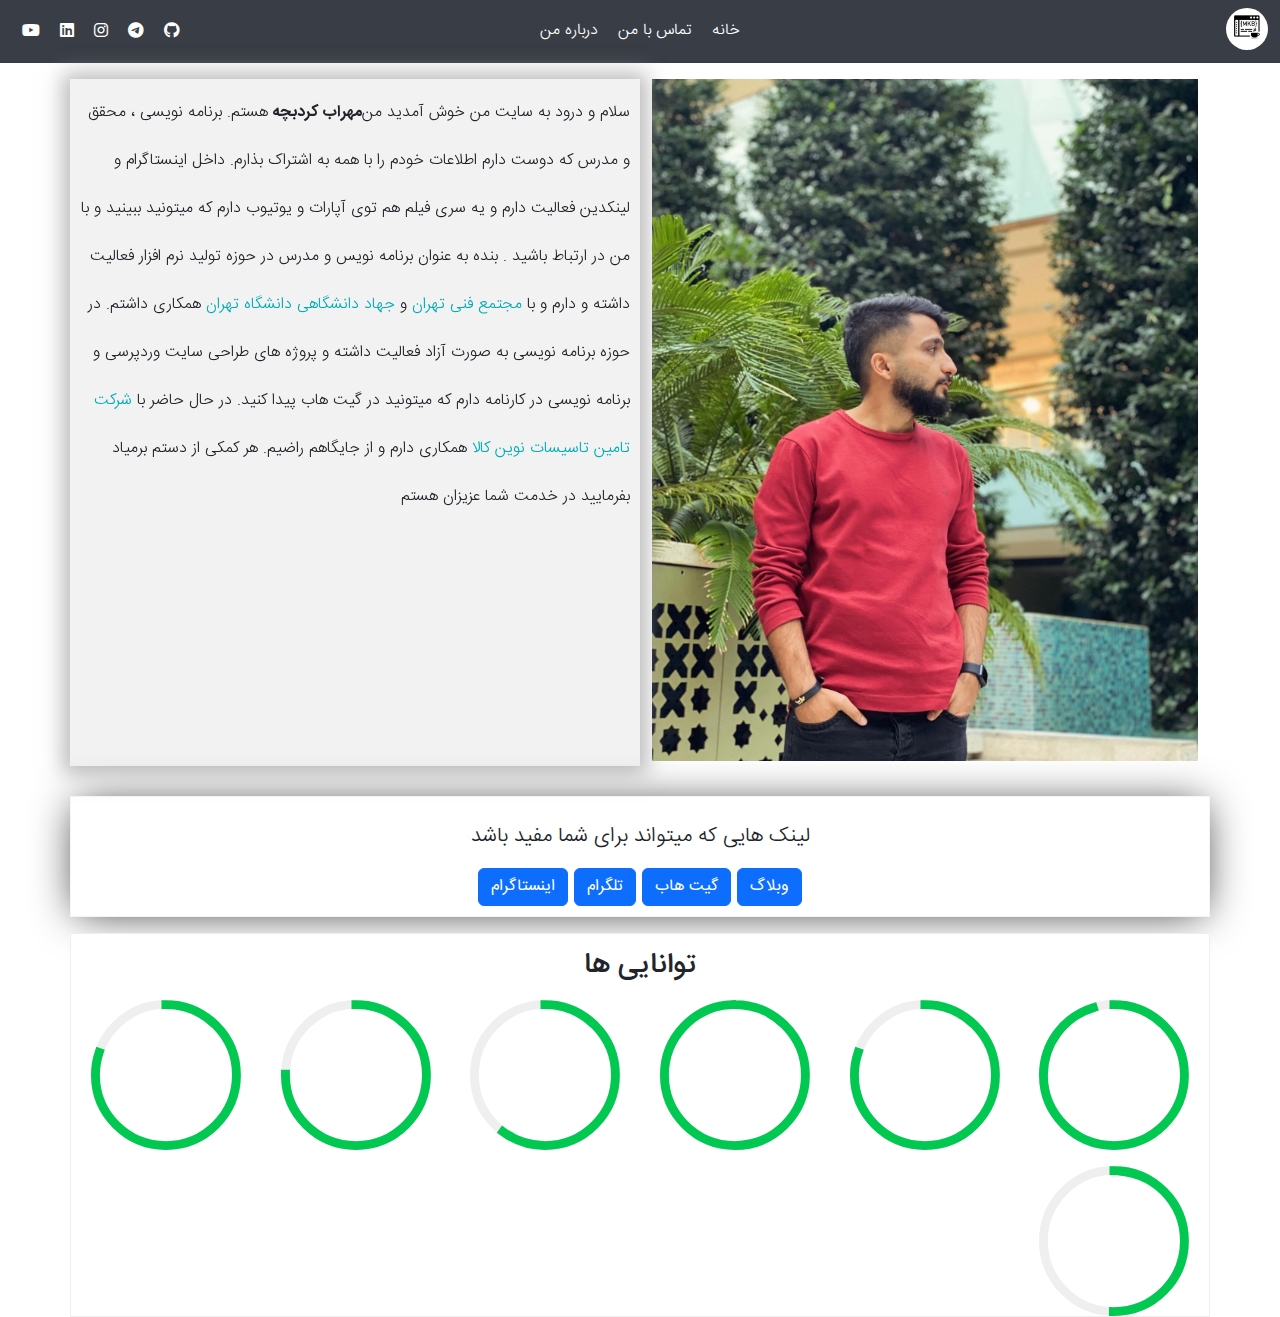
<file: index.html>
<!DOCTYPE html>
<html lang="fa" dir="rtl">

<head>
    <meta charset="UTF-8">
    <title>مهراب کردبچه</title>
    <meta name="viewport" content="width=device-width, initial-scale=1" />
    <meta name="description" content="سلام به سایت من خوش آمدید بسیار مشتاقم برای همکاری با شما برای انجام پروژه های برنامه نویسی و آموزش برنامه نویسی به شما دوست گرامی بنده مهراب کردبچه هستم و آماده خدمت و 
     و همکاری با شما ">
     <meta name="robots" content="index" />
    <link href="https://cdn.jsdelivr.net/npm/bootstrap@5.3.2/dist/css/bootstrap.min.css" rel="stylesheet">
    <link rel="icon" type="image/x-icon" href="assets/images/logo.webp">
    <link rel="stylesheet" href="assets/progressbar/progresscircle.css">
    <link rel="stylesheet" href="assets/fonts/css/style.css">
    <link href="https://fonts.googleapis.com/css?family=Raleway:400,300,600,800,900" rel="stylesheet" type="text/css">
    <link rel="stylesheet" href="https://cdnjs.cloudflare.com/ajax/libs/font-awesome/6.5.1/css/all.min.css">
    <link rel="stylesheet" href="https://unpkg.com/aos@next/dist/aos.css" />
    <link href="assets/css/style.css" rel="stylesheet">
</head>

<body>

    <header id="header">
        <div class="desktop-header">
            <div class="navbar">
                <div class="container-fluid">
                    <div class="col logo-col">
                        <a href="index.html">
                            <img src="assets/images/logo.webp" alt="mehrab kordbacheh logo">
                        </a>
                    </div>
                    <div class="main-menu col">
                        <nav>
                            <ul>
                                <li>
                                    <a href="index.html">خانه</a>
                                </li>
                                <li>
                                    <a href="contact.html">تماس با من</a>
                                </li>
                                <li>
                                    <a href="about.html">درباره من</a>
                                </li>
                            </ul>
                        </nav>
                    </div>
                    <div class=" col social-fonts">
                        <ul>
                            <li>
                                <a href="https://github.com/Mehrabkb">
                                    <i class="fa-brands fa-github"></i>
                                </a>
                            </li>
                            <li>
                                <a href="https://t.me/mehrabkb">
                                    <i class="fa-brands fa-telegram"></i>
                                </a>
                            </li>
                            <li>
                                <a href="https://instagram.com/mehrabviolin">
                                    <i class="fa-brands fa-instagram"></i>
                                </a>
                            </li>
                            <li>
                                <a href="https://www.linkedin.com/in/mehrab-kordbacheh-908ab2192">
                                    <i class="fa-brands fa-linkedin"></i>
                                </a>
                            </li>
                            <li>
                                <a href="https://www.youtube.com/@mehrabkordbacheh2090">
                                    <i class="fa-brands fa-youtube"></i>
                                </a>
                            </li>
                        </ul>
                    </div>
                </div>
            </div>
        </div>
        <div class="mobile-header">
            <div class="container-fluid h-100">
                <div class="row h-100">
                    <div class="col-3 menu-btn">
                        <button>
                            <i class="fa-solid fa-bars"></i>
                        </button>
                    </div>
                    <div class="col-6 logo-mobile">
                        <a href="index.html">
                            <img src="assets/images/logo.webp" alt="mehrab kordbacheh">
                        </a>
                    </div>
                    <div class="col-3 empty"></div>
                </div>
            </div>
        </div>
    </header>
    <div class="mobile-menu">
        <nav>
            <ul class="main-menu-mobile">
                <li>
                    <a href="index.html">
                        خانه
                    </a>
                </li>
                <li>
                    <a href="about.html">
                        درباره من
                    </a>
                </li>
                <li>
                    <a href="contact.html">
                        تماس با من
                    </a>
                </li>
                <li>
                    <ul>
                        <li>
                            <a href="https://github.com/Mehrabkb">
                                <i class="fa-brands fa-github"></i>
                            </a>
                        </li>
                        <li>
                            <a href="https://t.me/mehrabkb">
                                <i class="fa-brands fa-telegram"></i>
                            </a>
                        </li>
                        <li>
                            <a href="https://instagram.com/mehrabviolin">
                                <i class="fa-brands fa-instagram"></i>
                            </a>
                        </li>
                        <li>
                            <a href="https://www.linkedin.com/in/mehrab-kordbacheh-908ab2192">
                                <i class="fa-brands fa-linkedin"></i>
                            </a>
                        </li>
                        <li>
                            <a href="https://www.youtube.com/@mehrabkordbacheh2090">
                                <i class="fa-brands fa-youtube"></i>
                            </a>
                        </li>
                    </ul>
                </li>
            </ul>
        </nav>
    </div>
    <main>
        <div class="container">
            <div class="row">
                    <div class="col-12 col-md-6  mt-3" data-aos="fade-right">
                        <img class="w-100" src="assets/images/mehrabkordbacheh.jpeg" alt="مهراب کردبچه">
                    </div>
                    <div class="top-info mt-3 col-12 col-md-6 " data-aos="fade-left">
                        <p class="d-inline-block"> سلام و درود به سایت من خوش آمدید من <h1 class="d-inline">مهراب کردبچه  </h1> هستم.
                            برنامه نویسی ، محقق و مدرس که دوست دارم اطلاعات خودم را با همه به اشتراک بذارم.
                            داخل اینستاگرام و لینکدین فعالیت دارم و یه سری فیلم هم توی آپارات و یوتیوب دارم که میتونید ببینید و با من در ارتباط باشید .
                            بنده به عنوان برنامه نویس و مدرس در حوزه تولید نرم افزار فعالیت داشته و دارم و با <a href="https://mftplus.com/" target="_blank">مجتمع فنی تهران</a> و <a href="https://jtehran.com/center/6/%D8%AC%D9%87%D8%A7%D8%AF-%D8%AA%D9%87%D8%B1%D8%A7%D9%86-%DA%A9%D8%A7%D9%85%D9%BE%DB%8C%D9%88%D8%AA%D8%B1/" target="_blank">جهاد دانشگاهی دانشگاه تهران</a> همکاری داشتم. 
                            در حوزه برنامه نویسی به صورت آزاد فعالیت داشته و پروژه های طراحی سایت وردپرسی و برنامه نویسی در کارنامه دارم که میتونید در گیت هاب پیدا کنید. 
                            در حال حاضر با <a href="https://tasisatkhane.com" target="_blank">شرکت تامین تاسیسات نوین کالا</a> همکاری دارم و از جایگاهم راضیم.
                            هر کمکی از دستم برمیاد بفرمایید در خدمت شما عزیزان هستم 
                        </p>
                    </div>
            </div>
            <div class="row">
                <div class="col-12 links-main">
                    <p>لینک هایی که میتواند برای شما مفید باشد </p>
                    <div class="buttons">
                        <a class="btn btn-primary" href="http://mehrabkordbacheh.ir">
                            وبلاگ
                        </a>
                        <a class="btn btn-primary" href="https://github.com/mehrabkb">
                            گیت هاب
                        </a>
                        <a class="btn btn-primary" href="https://t.me/@mehrabkb">
                            تلگرام
                        </a>
                        <a class="btn btn-primary" href="https://instagram.com/mehrabviolin">
                            اینستاگرام
                        </a>
                    </div> 
                </div>
                <div class="col-12 mt-3 skills bg-white">
                    <h2 class="text-center fs-3 mt-3 bg-white">
                        توانایی ها 
                    </h2>
                    <div class="row ">
                        <div class="col-md-2 mt-3  col-6 text-center">
                            <div class="circlechart" data-percentage="95"> Php </div>
                        </div>
                        <div class="col-md-2 mt-3  col-6 text-center">
                            <div class="circlechart" data-percentage="80"> JAVA SCRIPT </div>
                        </div>
                        <div class="col-md-2 mt-3  col-6 text-center">
                            <div class="circlechart" data-percentage="99"> HTML , CSS </div>
                        </div>
                        <div class="col-md-2 mt-3  col-6 text-center">
                            <div class="circlechart" data-percentage="60"> PYTHON </div>
                        </div>
                        <div class="col-md-2 mt-3  col-6 text-center">
                            <div class="circlechart" data-percentage="75"> LINUX </div>
                        </div>
                        <div class="col-md-2 mt-3  col-6 text-center">
                            <div class="circlechart" data-percentage="80"> LARAVEL </div>
                        </div>
                        <div class="col-md-2 mt-3  col-6 text-center">
                            <div class="circlechart" data-percentage="50"> C AND C++ </div>
                        </div>
                    </div>
                </div>
            </div>
        </div>
    </main>
    <script src="https://code.jquery.com/jquery-3.7.1.min.js"></script>
    <script src="assets/progressbar/progresscircle.js"></script>
    <script src="https://unpkg.com/aos@next/dist/aos.js"></script>
    <script src="assets/script/script.js"></script>
    <script>
        AOS.init();
        $('.circlechart').circlechart();
    </script>
</body>
</html>
</file>
<file: assets/fonts/css/style.css>
﻿@import url(fontiran.css); /* لینک فایلی که وظیفه بارگذاری فونت ها را برعهده دارد */
body {
	font-family: IRANSans !important;
	font-weight: 300;
	direction: rtl;
	background-color: #E2E2E2;
	margin: 0;
}
h1, h2, h3, h4, h5, h6,input, textarea {
	font-family: IRANSans !important;
}
h1 {
	font-weight: bold;
}
.wrapper {
	max-width: 900px;
	margin: 0 auto;
}
.ltr {
	direction: ltr;
}
.text-right {
	text-align: right;
}
.text-center {
	text-align: center;
}
.text-left {
	text-align: left;
}
.text-small {
	font-size: 0.8em;
}
.text-xsmall {
	font-size: 0.6em;
}
.text-large {
	font-size: 1.2em;
}
.text-xlarge {
	font-size: 1.4em;
}
.text-underline {
	text-decoration:underline;
}
.text-ultralight {
	font-weight: 200;
}
.text-light {
	font-weight: 300;
}
.text-regular {
	font-weight: normal;
}
.text-medium {
	font-weight: 500;
}
.text-bold {
	font-weight: bold;
}
blockquote {
	font-weight: 500;
	padding: 10px;
	border: 1px dashed #666666;
}

.mainbox {
	width: 100%;
	background-color: #EFEFEF;
	display: table;
	margin-bottom: 30px;
	border-right: 8px solid #FFFF33;
}

.mainboxnegativ {
	width: 100%;
	background-color: #000000;
	display: table;
	margin-bottom: 30px;
	border-right: 8px solid #FFFF33;
	color: #F9F9F9;
}

.mainbox2 {
	font-size: 1em;
	width: 90%;
	padding-right: 20px;
	padding-top: 10px;
	padding-bottom: 10px;
}

.mainbox3 {
	width: 100%;
	background-color: #b8b8b8;
	display: table;
	margin-bottom: 30px;
	border-right: 8px solid #bd70ff;
}

.mainbox2negativ {
	font-size: 1em;
	color: #F9F9F9;
	background-color: #000000;
	padding-right: 20px;
}

.farsiparagraph {
	font-size: 1em;
	width: 47%;
	float:right;
	padding-right: 20px;
	padding-top: 10px;
	padding-bottom: 10px;

}
.englishparagraph {
	font-size: 1em;
	width: 47%;
	float: left;
	direction:ltr;
	padding-left: 20px;
	padding-top: 10px;
	padding-bottom: 10px;


}
.rightbox {
	width: 60%;
	padding-right: 20px;
	padding-left: 5px;
	float: right;
	margin-left: 10px;
	margin-bottom: 0px;
	min-width: 0px;
	background-color: #F7F7F7;

}

.titelbox {
	width: 60%;
	padding-right: 25px;
	padding-left: 0px;
	float: right;
	margin-left: 10px;
	margin-bottom: 0px;
	min-width: 0px;
	background-color: #F2F2F2;
	color: #4B4B4B;
}


.lefttbox {
	
	padding-right: 20px;
	padding-left: 4px;
	float: right;
	margin-bottom: 10px;
	min-width: 0px;
}

.alphabet {
	width: 35%;
	float: left;
	font-size: 21em;
	text-align: center;
	font-weight: 500;
	color: #999999;
}

.alphabet2 {
	width: 35%;
	float: left;
	direction: ltr;
	font-size: 1.6em;
	text-align: left;
	font-weight: 500;
	color: #333333;
	margin-top: 100px;
}
.footer {
	font-weight: 300;
	font-size: 0.7em;
	text-align: center;
	direction: ltr;
	margin-bottom: 0px;
	padding-bottom: 0px;
}
</file>
<file: assets/progressbar/progresscircle.css>
/**
 * Inspiration for this project found at:
 * https://markus.oberlehner.net/blog/pure-css-animated-svg-circle-chart
 * 1. The `reverse` animation direction plays the animation backwards
 *    which makes it start at the stroke offset 100 which means displaying
 *    no stroke at all and animating it to the value defined in the SVG
 *    via the inline `stroke-dashoffset` attribute.
 * 2. Rotate by -90 degree to make the starting point of the
 *    stroke the top of the circle.
 * 3. Using CSS transforms on SVG elements is not supported by Internet Explorer
 *    and Edge, use the transform attribute directly on the SVG element as a
 * .  workaround.
 */

.circle-chart {
  width: 150px;
  height: 150px;
}

.circle-chart__circle {
  stroke: #00acc1;
  stroke-width: 2;
  stroke-linecap: square;
  fill: none;
  animation: circle-chart-fill 2s reverse; /* 1 */ 
  transform: rotate(-90deg); /* 2, 3 */
  transform-origin: center; /* 4 */
}

/**
 * 1. Rotate by -90 degree to make the starting point of the
 *    stroke the top of the circle.
 * 2. Scaling mirrors the circle to make the stroke move right
 *    to mark a positive chart value.
 * 3. Using CSS transforms on SVG elements is not supported by Internet Explorer
 *    and Edge, use the transform attribute directly on the SVG element as a
 * .  workaround.
 */

.circle-chart__circle--negative {
  transform: rotate(-90deg) scale(1,-1); /* 1, 2, 3 */
}

.circle-chart__background {
  stroke: #efefef;
  stroke-width: 2;
  fill: none; 
}

.circle-chart__info {
  animation: circle-chart-appear 2s forwards;
  opacity: 0;
  transform: translateY(0.3em);
}

.circle-chart__percent {
  alignment-baseline: central;
  text-anchor: middle;
  font-size: 8px;
}

.circle-chart__subline {
    alignment-baseline: central;
    text-anchor: middle;
    font-size: 3px;
}

.success-stroke {
  stroke: #00C851;
}

.warning-stroke {
  stroke: #ffbb33;
}

.danger-stroke {
  stroke: #ff4444;
}

@keyframes circle-chart-fill {
  to { stroke-dasharray: 0 100; }
}

@keyframes circle-chart-appear {
  to {
    opacity: 1;
    transform: translateY(0);
  }
}
</file>
<file: assets/css/style.css>
/* 
html5doctor.com Reset Stylesheet
v1.6.1
Last Updated: 2010-09-17
Author: Richard Clark - http://richclarkdesign.com 
Twitter: @rich_clark
*/

html,
body,
div,
span,
object,
iframe,
h1,
h2,
h3,
h4,
h5,
h6,
p,
blockquote,
pre,
abbr,
address,
cite,
code,
del,
dfn,
em,
img,
ins,
kbd,
q,
samp,
small,
strong,
sub,
sup,
var,
b,
i,
dl,
dt,
dd,
ol,
ul,
li,
fieldset,
form,
label,
legend,
table,
caption,
tbody,
tfoot,
thead,
tr,
th,
td,
article,
aside,
canvas,
details,
figcaption,
figure,
footer,
header,
hgroup,
menu,
nav,
section,
summary,
time,
mark,
audio,
video {
    margin: 0;
    padding: 0;
    border: 0;
    outline: 0;
    font-size: 100%;
    vertical-align: baseline;
    background: transparent;
}

body {
    line-height: 1;
}

article,
aside,
details,
figcaption,
figure,
footer,
header,
hgroup,
menu,
nav,
section {
    display: block;
}

nav ul {
    list-style: none;
}

blockquote,
q {
    quotes: none;
}

blockquote:before,
blockquote:after,
q:before,
q:after {
    content: '';
    content: none;
}

a {
    margin: 0;
    padding: 0;
    font-size: 100%;
    vertical-align: baseline;
    background: transparent;
}

/* change colours to suit your needs */
ins {
    background-color: #ff9;
    color: #000;
    text-decoration: none;
}

/* change colours to suit your needs */
mark {
    background-color: #ff9;
    color: #000;
    font-style: italic;
    font-weight: bold;
}

del {
    text-decoration: line-through;
}

abbr[title],
dfn[title] {
    border-bottom: 1px dotted;
    cursor: help;
}

table {
    border-collapse: collapse;
    border-spacing: 0;
}

/* change border colour to suit your needs */
hr {
    display: block;
    height: 1px;
    border: 0;
    border-top: 1px solid #cccccc;
    margin: 1em 0;
    padding: 0;
}

input,
select {
    vertical-align: middle;
}



/* Doctor HTML Added */


#header .dekstop-header {
    width: 100%;
    height: 60px;
}

#header .desktop-header .navbar {
    width: 100%;
    height: 100%;
    background: #393E46;
}

#header .desktop-header .navbar .logo-col img {
    width: 10%;
    border-radius: 50%;
}

#header .desktop-header .navbar .main-menu {
    height: 100%;
}

#header .desktop-header .navbar .main-menu nav {
    height: 100%;
}

#header .desktop-header .navbar .main-menu nav ul {
    display: flex;
    height: 100%;
    justify-content: center;
}

#header .desktop-header .navbar .main-menu nav ul li {
    padding: 0 10px;
}

#header .desktop-header .navbar .main-menu nav ul li a {
    text-decoration: none;
    color: #fff;
}

#header .desktop-header .navbar .social-fonts ul {
    list-style: none;
    display: flex;
    justify-content: flex-end;
}

#header .desktop-header .navbar .social-fonts ul li {
    padding: 10px;
}

#header .desktop-header .navbar .social-fonts ul li a {
    color: #fff;
    text-decoration: none;
}

#header .mobile-header {
    display: none;
}

.mobile-menu {
    display: none;
}

main .container .top-info {
    background: rgba(0, 0, 0, .05);
    padding: 10px;
    box-shadow: 0px 1px 20px 7px rgba(161, 161, 161, 0.75);
    -webkit-box-shadow: 0px 1px 20px 7px rgba(161, 161, 161, 0.75);
    -moz-box-shadow: 0px 1px 20px 7px rgba(161, 161, 161, 0.75);
}

main .container .top-info {
    line-height: 3;
}

main .container .top-info p,
h1 {
    line-height: 3;
}

main .container .top-info a {
    text-decoration: none;
    color: #00ADB5;
}

main .container .row .links-main {
    border: 1px solid #f5f5f5;
    padding: 10px;
    padding-top: 30px;
    margin-top: 30px;
    background: #fff;
    text-align: center;
    font-size: 1.3rem;
    -webkit-box-shadow: 0px 2px 43px -6px rgba(0, 0, 0, 0.79);
    -moz-box-shadow: 0px 2px 43px -6px rgba(0, 0, 0, 0.79);
    box-shadow: 0px 2px 43px -6px rgba(0, 0, 0, 0.79);
}

main .container .row .buttons {
    margin-top: 20px;
}

main .container .skills{
    border : 1px solid #eeeeee;
}

@media only screen and (max-width: 768px) {
    #header .desktop-header {
        display: none;
    }

    #header .mobile-header {
        display: block;
        height: 60px;
    }

    #header .mobile-header .row {
        background: #393E46;
        align-items: center;
    }

    #header .mobile-header .row .menu-btn button {
        background: none;
        border: none;
        color: #fff;
        font-size: 1.5rem;
    }

    #header .mobile-header .row .logo-mobile {
        text-align: center;
    }

    #header .mobile-header .row .logo-mobile img {
        width: 20%;
        border-radius: 50%;
    }

    .mobile-menu {
        display: block;
        width: 80%;
        height: 100vh;
        background: #EEEEEE;
        position: fixed;
        top: 60px;
        right: -80%;
        transition: .5s;
    }

    .mobile-menu.show {
        right: 0;
    }

    .mobile-menu .main-menu-mobile {
        text-align: center;
    }

    .mobile-menu .main-menu-mobile>li {
        line-height: 3;
    }

    .mobile-menu .main-menu-mobile>li:not(:last-child) {
        border-bottom: 1px solid #393E46;
    }

    .mobile-menu .main-menu-mobile>li a {
        color: #222831;
        text-decoration: none;
    }

    .mobile-menu .main-menu-mobile ul {
        display: flex;
        justify-content: center;
    }

    .mobile-menu .main-menu-mobile ul li {
        padding: 0 10px;
    }
}
</file>
